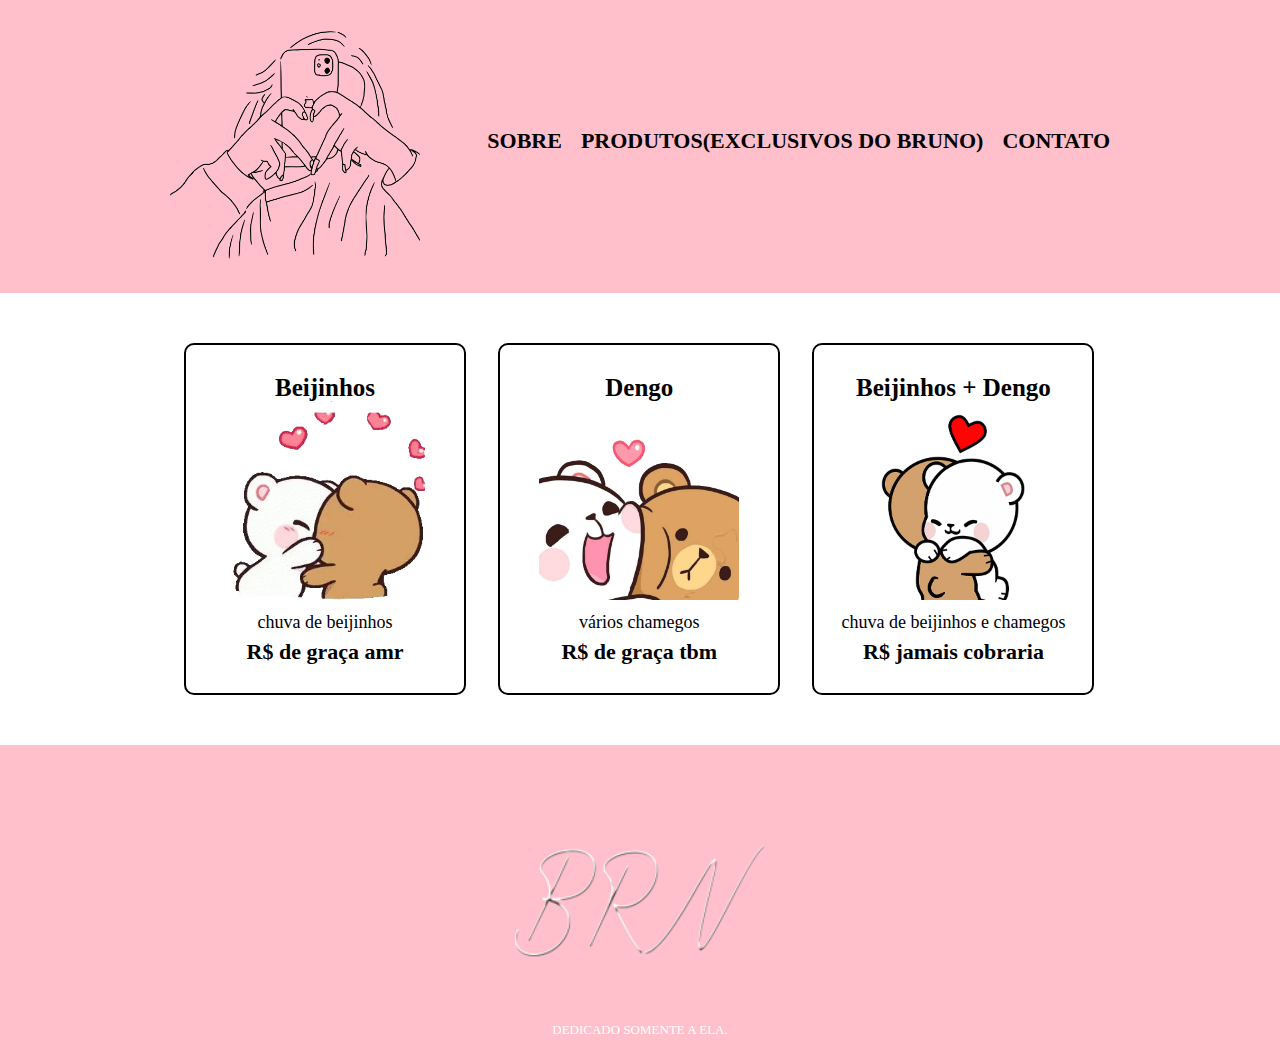
<file: index.html>
<!DOCTYPE html>
<html lang="pt-br">	
	<meta charset="UTF-8">
	<title> Meus Beneficios </title>
	<link rel="stylesheet" href="reset.css">
	<link rel="stylesheet" href="style.css">

	
	<body>
		
		<header>
			<div class= "caixa">
					<h1><img id= coisinha src="logo1.png"alt="Image" height="250" width="250"></h1> 
				<nav>
					<ul>
						<li><a href="sobre.html">Sobre</a></li>
						<li><a href="index.html">Produtos(Exclusivos do Bruno)</a></li>
						<li><a href="contato.html">Contato</a></li>
					</ul>
				</nav>
			</div>
		</header>

		</main>
			<ul class="produtos">
				<li>
					<h2>Beijinhos</h2>
					<img src="beijo.png" width="200px">
					<p class="produto-descricao">chuva de beijinhos</p>
					<p class= "produto-preco">R$ de graça amr</p>
				</li>
				<li>
					<h2>Dengo</h2>
					<img src="dengo.png" width="200px">
					<p class= "produto-descricao">vários chamegos</p>
					<p class= "produto-preco">R$ de graça tbm</p>
				</li>
				<li>
					<h2>Beijinhos + Dengo</h2>
					<img src="bjdengo.png" width="200px">
					<p class="produto-descricao">chuva de beijinhos e chamegos</p>
					<p class= "produto-preco">R$ jamais cobraria</p>
				</li>
			</ul>
		</main>

		<footer>
			<img src="brn.png" width="250px">
			<p class= "copyright"> DEDICADO SOMENTE A ELA.

		</footer>



	</body>
</html>
</file>
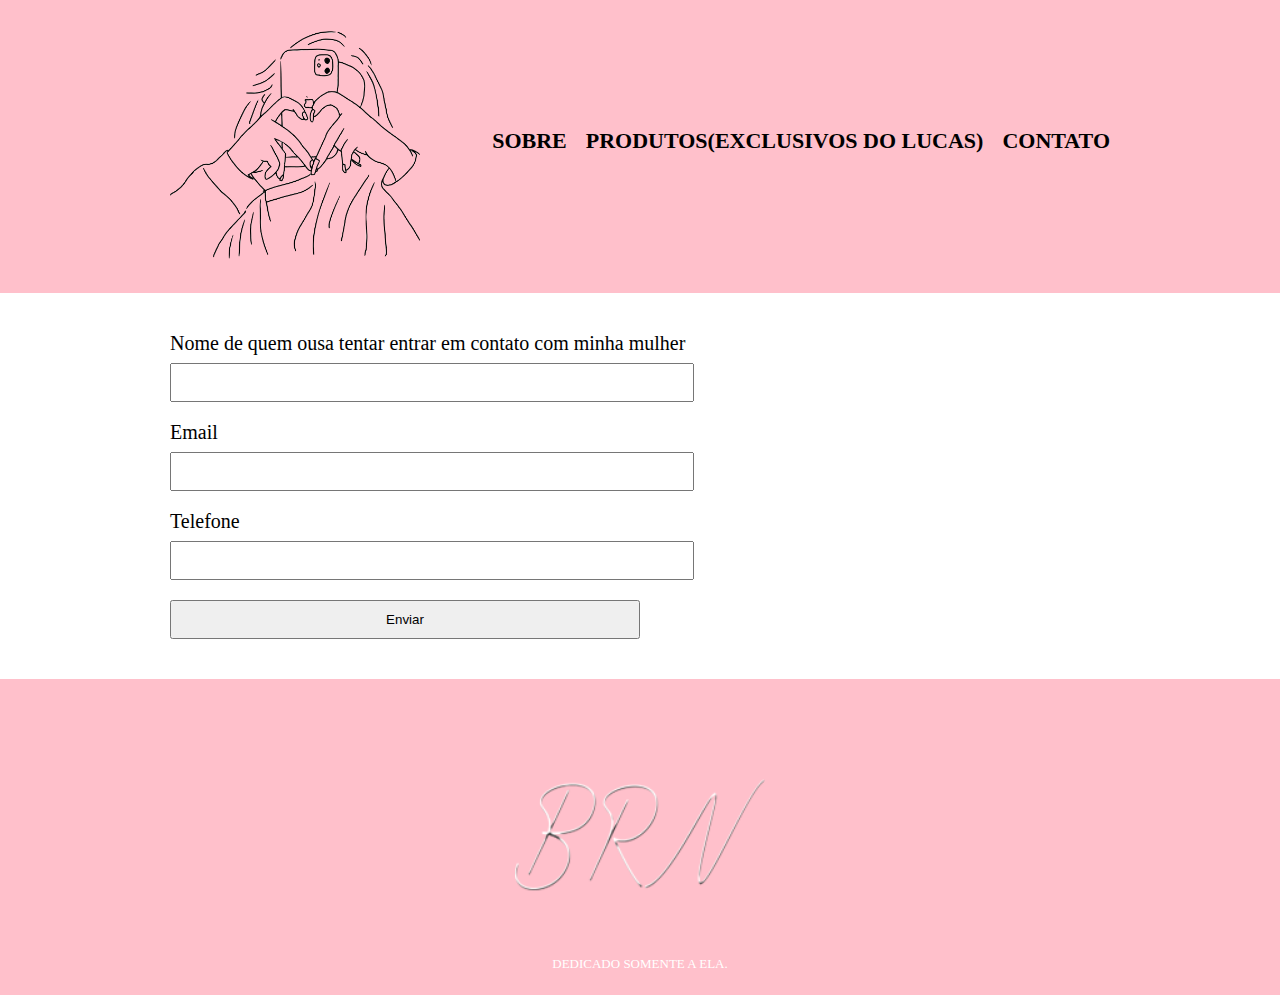
<file: contato.html>
<!DOCTYPE html>
<html lang="pt-br">	
	<meta charset="UTF-8">
	<title> Contato </title>
	<link rel="stylesheet" href="reset.css">
	<link rel="stylesheet" href="style.css">

	
	<body>
		
		<header>
			<div class= "caixa">
					<h1><img id= coisinha src="logo1.png"alt="Image" height="250" width="250"></h1> 
				<nav>
					<ul>
						<li><a href="sobre.html">Sobre</a></li>
						<li><a href="index.html">Produtos(exclusivos do Lucas)</a></li>
						<li><a href="contato.html">Contato</a></li>
					</ul>
				</nav>
			</div>
		</header>

		<main>
			<form>
				<label for= "nome">Nome de quem ousa tentar entrar em contato com minha mulher</label>
				<input type="text" id="nome">

				<label for= "email">Email</label>
				<input type="text" id="email">

				<label for= "telefone">Telefone</label>
				<input type="text" id="telefone">

				<input type="submit" value="Enviar">


			</form>
		</main>


		<footer>
			<img src="brn.png" width="250px">
			<p class= "copyright"> DEDICADO SOMENTE A ELA.
		</footer>



	</body>
</html>
</file>
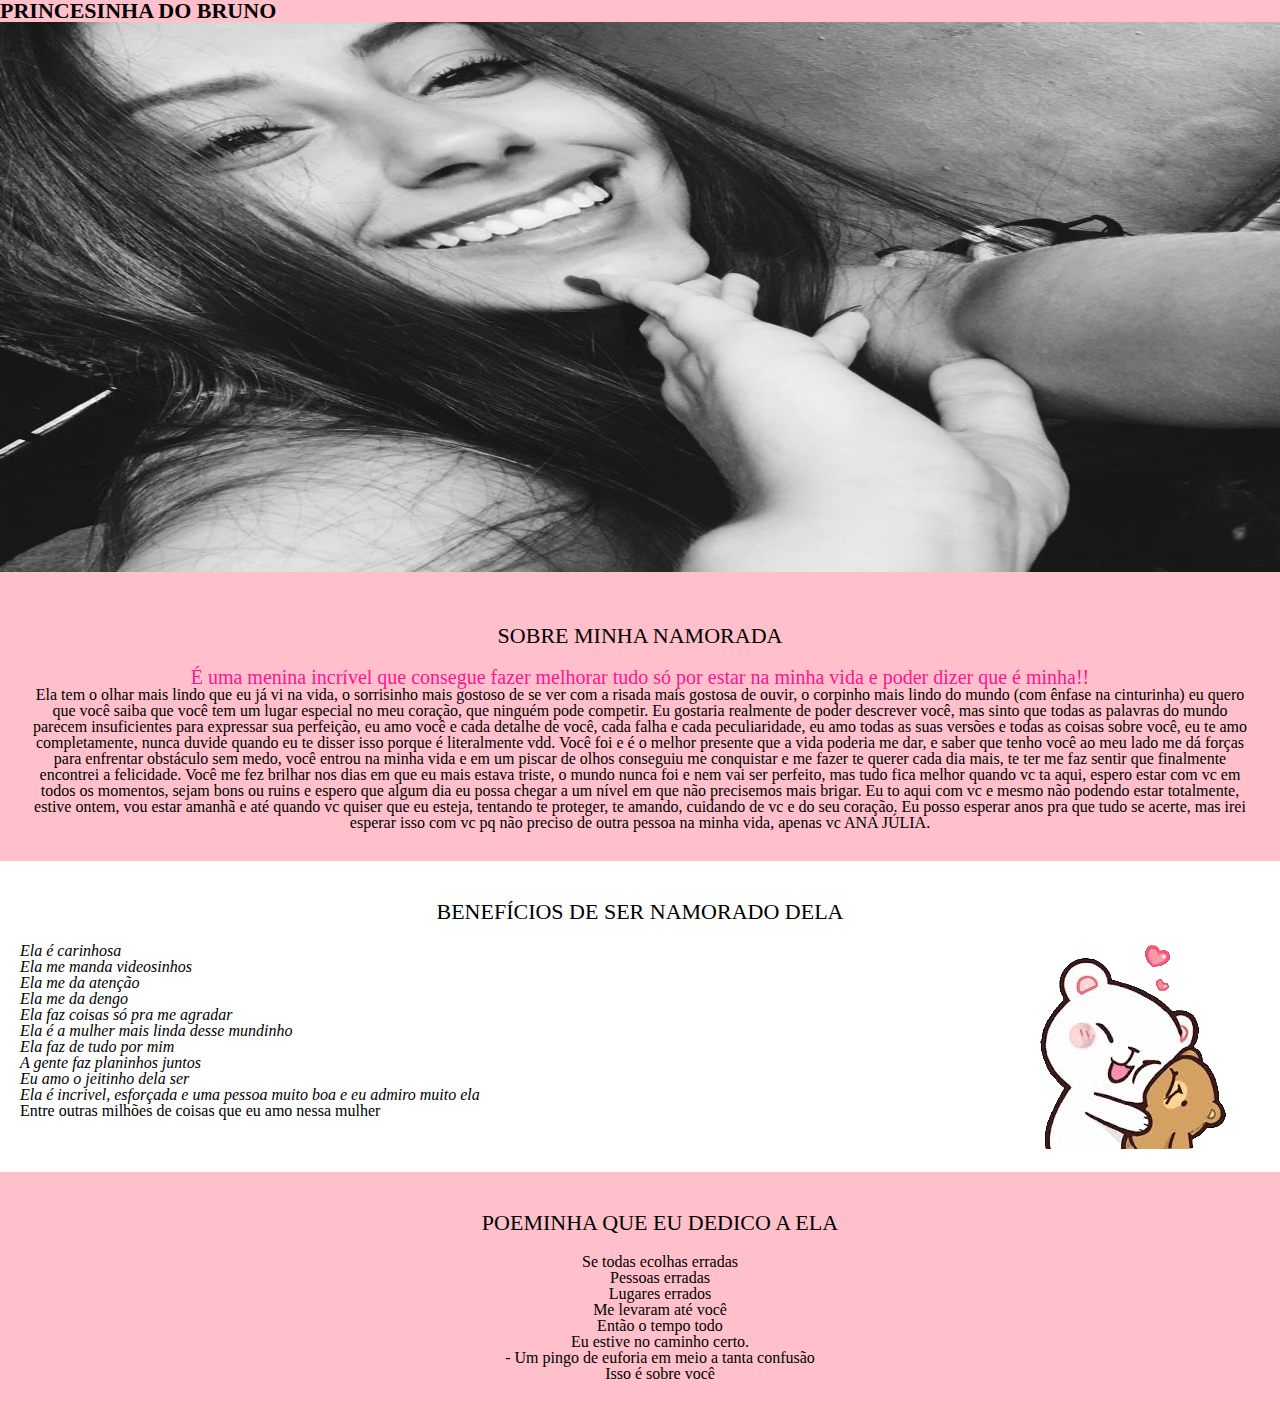
<file: sobre.html>
<!DOCTYPE html>

<html lang="pt-br">
	<meta charset="UTF-8">
	<title>Namorada do BRUNO</title>
	<link rel="stylesheet" href="reset.css">
	<link rel="stylesheet" href="style-home.css">

	<head>

		<html lang="pt-br">
		<meta charset="UTF-8">
		<title>Namorada do BRUNO</title>

	</head>


	<body>
		<header>

			<h1 class="titulo-principal">Princesinha do Bruno</h1>

		</header>
		<img id=coisinha src="tela2.png" width="50%">


		<div class="principal">
		
			<h2 class="centralizado">Sobre minha namorada</h2>

			<p id= "menina"><strong><em>É uma menina incrível que consegue fazer melhorar tudo só por estar na minha vida e poder dizer que é minha!!</strong></em> </p>

			<p>Ela tem o olhar mais lindo que eu já vi na vida, o sorrisinho mais gostoso de se ver com a risada mais gostosa de ouvir, o corpinho mais lindo do mundo (com ênfase na<strong> cinturinha</strong>) eu quero que você saiba que você tem um lugar especial no meu coração, que ninguém pode competir. Eu gostaria realmente de poder descrever você, mas sinto que todas as palavras do mundo parecem insuficientes para expressar sua perfeição, eu amo você e cada detalhe de você, cada falha e cada peculiaridade, eu amo todas as suas versões e todas as coisas sobre você, eu te amo completamente, nunca duvide quando eu te disser isso porque é literalmente vdd. Você foi e é o melhor presente que a vida poderia me dar, e saber que tenho você ao meu lado me dá forças para enfrentar obstáculo sem medo, você entrou na minha vida e em um piscar de olhos conseguiu me conquistar e me fazer te querer cada dia mais, te ter me faz sentir que finalmente encontrei a felicidade. Você me fez brilhar nos dias em que eu mais estava triste, o mundo nunca foi e nem vai ser perfeito, mas tudo fica melhor quando vc ta aqui, espero estar com vc em todos os momentos, sejam bons ou ruins e espero que algum dia eu possa chegar a um nível em que não precisemos mais brigar. Eu to aqui com vc e mesmo não podendo estar totalmente, estive ontem, vou estar amanhã e até quando vc quiser que eu esteja, tentando te proteger, te amando, cuidando de vc e do seu coração. Eu posso esperar anos pra que tudo se acerte, mas irei esperar isso com vc pq não preciso de outra pessoa na minha vida, apenas vc ANA JÚLIA.</p>

			


		</div>
		
		<div class="beneficios">
			<h3 class="centralizado">Benefícios de ser namorado dela</h3>

			<ul>
				<li class="itens">Ela é carinhosa</li>
				<li class="itens">Ela me manda videosinhos</li>
				<li class="itens">Ela me da atenção</li>
				<li class="itens">Ela me da dengo</li>
				<li class="itens">Ela faz coisas só pra me agradar</li>
				<li class="itens">Ela é a mulher mais linda desse mundinho</li>
				<li class="itens">Ela faz de tudo por mim</li>
				<li class="itens">A gente faz planinhos juntos</li>
				<li class="itens">Eu amo o jeitinho dela ser</li>
				<li class="itens">Ela é incrivel, esforçada e uma pessoa muito boa e eu admiro muito ela</li>
				Entre outras milhões de coisas que eu amo nessa mulher
			</ul>
			<img src= "ursinhos2.png" class="ursinhos">
		</div>

		<div class= "poema">
			<h3 class= espaco>Poeminha que eu dedico a ela</h3>

			<p>Se todas ecolhas <em>erradas</em></p>
			<p>Pessoas <em>erradas</em></p>
			<p>Lugares <em>errados</em></p>
			<p>Me levaram até você</p>
			<p>Então o tempo todo</p>
			<p>Eu estive no caminho certo.</p>
			<p>- Um pingo de euforia em meio a tanta confusão</p>
			<p>Isso é sobre você</p>  
		</div>
	</body>
</html>
</file>
<file: style.css>
header {
	background: pink;
	padding: 20px 0;
}

.caixa{
	position: relative;
	width: 940px;
	margin: 0 auto;
}

nav {
	position: absolute;
	top: 110px;
	right: 0;
}

nav li {
	display: inline;
	margin:  0 0 0 15px;
}

nav a {
	text-transform: uppercase;
	color: black;
	font-weight: bold;
	font-size: 22px;
	text-decoration: none;

}

nav a:hover {
	color: hotpink;
	text-decoration: underline;
}

.produtos{
	position: relative;
	width: 940px;
	margin: 0 auto;
	padding: 50px 0;
}

.produtos li {
	display: inline-block;
	text-align: center;
	/*background: lightcyan;*/
	width: 30%;
	margin: 0 1.5%;
	padding: 30px 20px;
	box-sizing: border-box;
	border: 2px black solid;
	border-radius: 10px;
	}

.produtos li:hover {
	border-color: lightpink;
	font-size: ;
}

.produtos li:active {
	border-color: hotpink;
}

.produtos li:hover h2{
	font-size: 30px;
}

.produtos h2 {
	font-size: 25px;
	font-weight: bold;

}

.produto-descricao{
	font-size:18px;
	padding: 10px 0;
}

.produto-preco {
	font-size: 22px;
	font-weight: bold;
}

footer {
	text-align: center;
	/*background: url("fundorosa.jpg");*/
	background: pink;
	padding: 20px 0;
}

.copyright {
	color: white;
	font-size: 13px ;
	margin: 5px 0;
}

main {

	width: 940px;
	margin: 0 auto;
}

form {
	margin: 40px 0;

}

form label {
	display: block;
	font-size: 20px;
	margin: 0 0 10px;
}

form input {
	display: block;
	margin: 0 0 20px;
	padding: 10px 25px;
	width: 50%;
}
</file>
<file: style-home.css>
body {
	background: pink;
}

#coisinha {
	width: 100%;
	height: 550px;
}
.principal { 
	padding: 30px;

}
.titulo-principal{
	text-transform: uppercase;
	color: black;
	font-weight: bold;
	font-size: 22px;
	
}


.centralizado {
	text-transform: uppercase;
	color: black;
	font-size: 22px;
	text-align: center;
	padding: 20px;
}




p {
	text-align: center;

}

#menina {
	font-size: 20px

}

strong em {
	color: deeppink;

}

.itens {
	font-style: italic;
}

.beneficios {
	padding: 20px;
	background: white;

}


ul {
	display: inline-block;
	vertical-align: top;
	width: 80%;

}


.poema {
	padding: 20px;
	width: 100%;
	background: pink;
	
}

.espaco  {
	text-transform: uppercase;
	color: black;
	font-size: 22px;
	text-align: center;
	padding: 20px;
}
</file>
